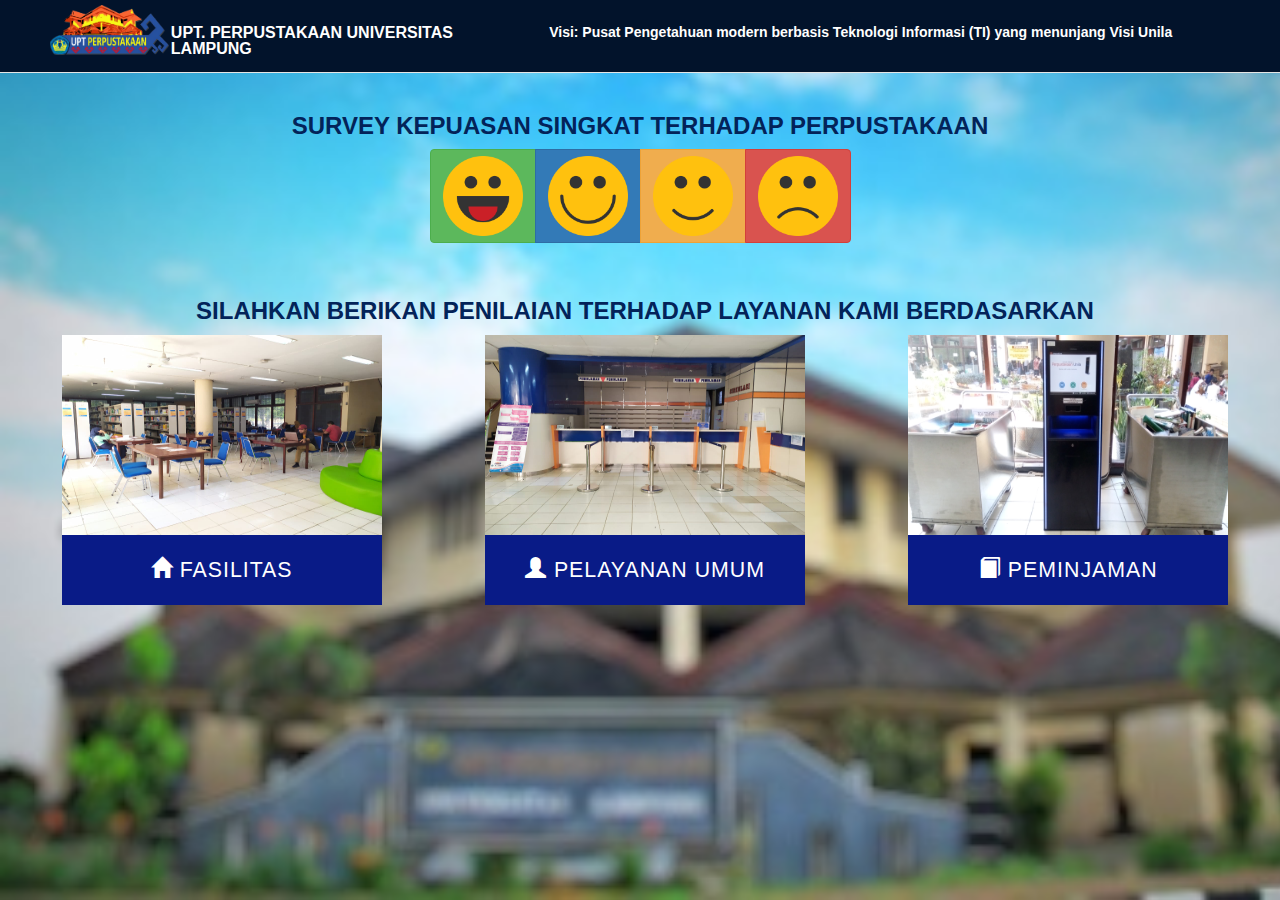
<file: index.html>
<!DOCTYPE html>
<html lang="en">

<head>
    <link rel="icon" type="image/png" href="img/logoperpus2.png">
    <meta charset="utf-8">
    <title>Customer Satisfaction</title>
    <link rel="stylesheet" type="text/css" href="css/style.css">
    <link rel="stylesheet" href="css/bootstrap.min.css" />
    <script type="text/javascript" src="js/script.js"></script>
    <script type="text/javascript" src="js/bootstrap.js"></script>

</head>

<body>
    <!-- ----------------------------------header 1 ----------------------------------->
    <div class="wrap">
        <div class="container">
            <div class="col-lg-1">
                <img class="logo" src="img/logoperpus2.png" height="50px" align="left">
            </div>

            <div class="col-lg-4">
                <h1 class="judul">UPT. PERPUSTAKAAN UNIVERSITAS LAMPUNG</h1>
            </div>

            <div class="visi">
                <div class="col-lg-7">
                    <p>Visi: Pusat Pengetahuan modern berbasis Teknologi Informasi (TI) yang menunjang Visi Unila</p>
                </div>
            </div>
        </div>
        <legend></legend>
        <!--------------------------------- Header 1 selesai --------------------------->

        <!---------------------------------- Header 2 ---------------------------------->
        <div class="surveysingkat">
            <h2>SURVEY KEPUASAN SINGKAT TERHADAP PERPUSTAKAAN</h2>
            <form action="action.php" method="post" autocomplete="on" id="">
                <fieldset>
                    <div class="btn-group btn-group-toggle" data-toggle="buttons">
                        <label class="btn btn-success ">
						    <input type="radio" name="q1" value="100" ><img class=" q-gambar img-responsive" src="img/sangatpuas.png" alt="sangat puas">
				    	</label>
                        <label class="btn btn-primary">
					 	   <input type="radio" name="q1" value="75" ><img class="q-gambar img-responsive"src="img/puas.png" alt="puas">
				    	</label>
                        <label class="btn btn-warning">
						    <input type="radio" name="q1" value="25" ><img class=" q-gambar img-responsive"src="img/cukuppuas.png" alt="cukup puas">
				    	</label>
                        <label class="btn btn-danger">
						    <input type="radio" name="q1" value="0" ><img class="q-gambar img-responsive" src="img/tidakpuas.png" alt="tidak puas">
				    	</label>
                    </div>
                </fieldset>
            </form>
        </div>
        <!--------------------------------- Header 2 selesai ---------------------------->

        <!------------------------------------ Header 3  --------------------------------->
        <section class="pilihan" id="">
            <div class="container">
                <h3>SILAHKAN BERIKAN PENILAIAN TERHADAP LAYANAN KAMI BERDASARKAN</h3>
                <div class="col-lg-4 ">
                    <a href="survey.html?kategori=fasilitas"><img class="p-gambar" src="img/fasilitas2.jpg" alt=""></a>
                    <a href="survey.html?kategori=fasilitas" class="box"><i class="glyphicon glyphicon-home" ></i> FASILITAS</a>
                </div>
                <div class="col-lg-4 ">
                    <a href="survey.html?kategori=umum"><img class="p-gambar" src="img/pelayanan2.jpg" alt=""></a>
                    <a href="survey.html?kategori=umum" class="box"><i class="glyphicon glyphicon-user" ></i> PELAYANAN UMUM</a>
                </div>
                <div class="col-lg-4 ">
                    <a href="survey.html?kategori=peminjaman"><img class="p-gambar" src="img/peminjaman2.jpg" alt=""></a>
                    <a href="survey.html?kategori=peminjaman" class="box"><i class="glyphicon glyphicon-book" ></i> PEMINJAMAN</a>
                </div>
            </div>
        </section>
        <!-- Header 3 selesai -->

    </div>

<script src="script/js/index.js"></script>

</body>

</html>
</file>
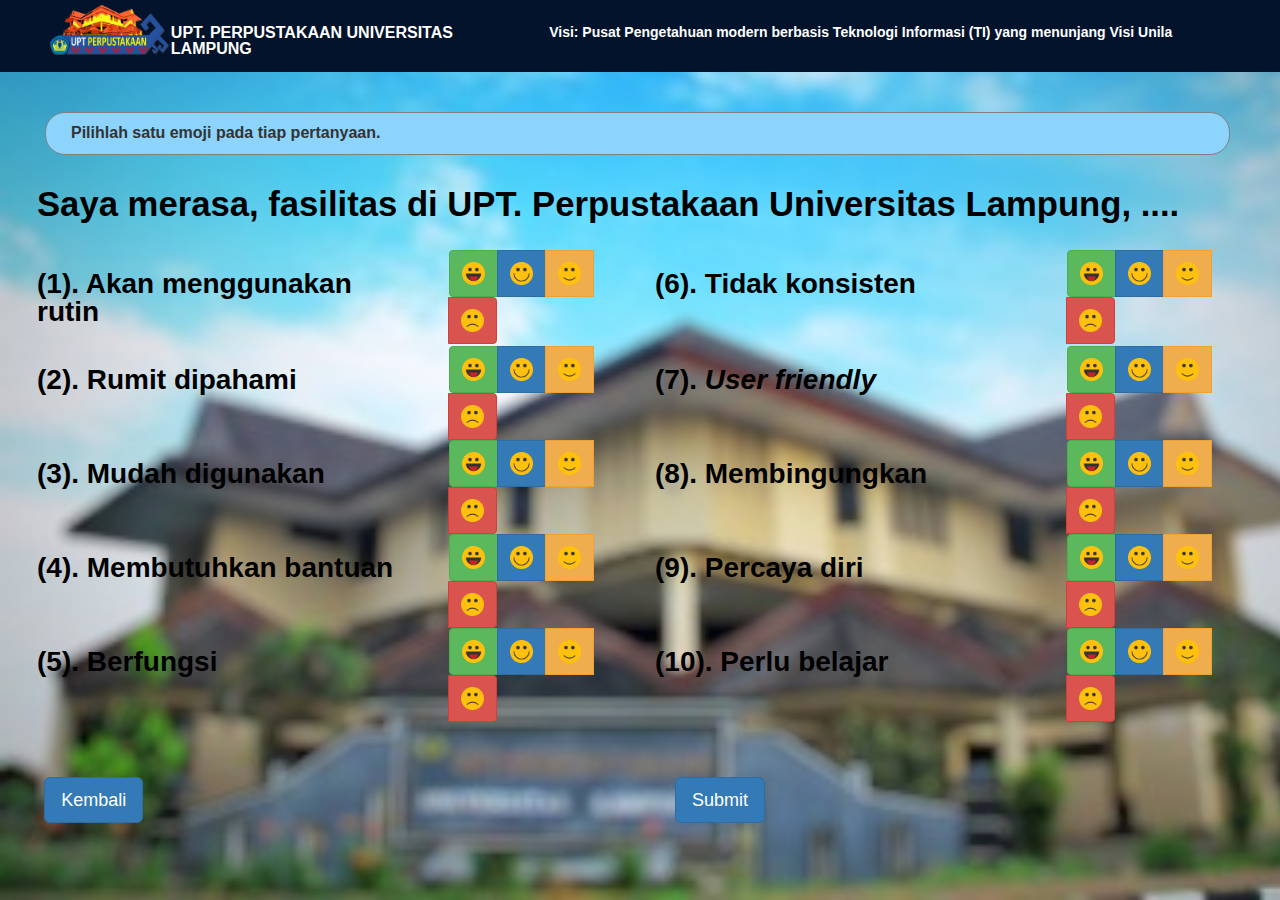
<file: fasilitas.html>
<!DOCTYPE html>
<html lang="en">
<head>
	<link rel="icon" type="image/png" href="img/logoperpus2.png">
	<meta charset="utf-8">
		<title>Fasilitas</title>
	<link rel="stylesheet" type="text/css" href="css/style2.css">
	<link rel="stylesheet" href="css/bootstrap.min.css" />
	<script async type="text/javascript" src="js/script.js"></script>
	<script type="text/javascript" src="js/bootstrap.js"></script>
	
	    
</head>

<body>
<div class="wrap">
	<div class="container">
		<div class="col-lg-1">
			<img class="logo" 	src="img/logoperpus2.png" height="50px" align="left">
		</div>
		
		<div class="col-lg-4">
			<h1 class="judul">UPT. PERPUSTAKAAN UNIVERSITAS LAMPUNG</h1>
		</div>
		
		<div class="visi">	
			<div class="col-lg-7">
				<p>Visi: Pusat Pengetahuan modern berbasis Teknologi Informasi (TI) yang menunjang Visi Unila</p>
			</div>
		</div>
	</div>
	
	<div class="keterangan">
	<p>Pilihlah satu emoji pada tiap pertanyaan.</p>
	</div>
	<!------------------------------- Daftar Pertanyaan SUS ------------------------------->
	<div class="container2">
		<form action="action.php" method="post" autocomplete="on" id="">
			<fieldset>
				<div class="legend">Saya merasa, fasilitas di UPT. Perpustakaan Universitas Lampung, ....</div>
					<div class="row">
  						<div class="col-lg-4">
							<div class="pertanyaan">
				             	<label for="q1" class="pertanyaan">(1). Akan menggunakan rutin</label>
				            </div>
				        </div>
				        <div class="col-lg-2">
					        <div class="btn-group btn-group-toggle" data-toggle="buttons" >
					          	<label class="btn btn-success " >
						            <input type="radio" name="q1" value="100" ><img class=" q-gambar img-responsive" src="img/sangatpuas.png" alt="sangat puas">
						              
						        </label>
						        <label class="btn btn-primary" >
						            <input type="radio" name="q1" value="75" ><img class="q-gambar img-responsive"src="img/puas.png" alt="puas">
						            
							    </label>
							    <label class="btn btn-warning" >
							        <input type="radio" name="q1" value="25" ><img class=" q-gambar img-responsive"src="img/cukuppuas.png" alt="cukup puas">
							        
							    </label>
							    <label class="btn btn-danger" >
							        <input type="radio" name="q1" value="100" ><img class="q-gambar img-responsive" src="img/tidakpuas.png" alt="tidak puas">
							        <div class="check"><div class="inside"></div></div>
							    </label>
							</div>
						</div>	
						<div class="col-lg-4">					
							<div class="pertanyaan">
				             	<label for="q1" class="pertanyaan">(6). Tidak konsisten</label>
				             </div>
				        </div>
				        <div class="col-lg-2">				             
					     	<div class="btn-group btn-group-toggle" data-toggle="buttons" >
					             <label class="btn btn-success " >
							        <input type="radio" name="q6" value="100" ><img class=" q-gambar img-responsive" src="img/sangatpuas.png" alt="sangat puas">
							    </label>
							    <label class="btn btn-primary" >
							        <input type="radio" name="q6" value="75" ><img class="q-gambar img-responsive"src="img/puas.png" alt="puas">
							    </label>
							    <label class="btn btn-warning" >
							        <input type="radio" name="q6" value="25" ><img class=" q-gambar img-responsive"src="img/cukuppuas.png" alt="cukup puas">
							    </label>
							    <label class="btn btn-danger" >
							        <input type="radio" name="q6" value="100" ><img class="q-gambar img-responsive" src="img/tidakpuas.png" alt="tidak puas">
							    </label>
							</div>
						</div>
					</div>
					<div class="row">
  						<div class="col-lg-4">
							<div class="pertanyaan">
				             	<label for="q1" class="pertanyaan">(2). Rumit dipahami </label>
				             </div>
				        </div>
				        <div class="col-lg-2">
					        <div class="btn-group btn-group-toggle" data-toggle="buttons" >
					           	<label class="btn btn-success " >
							        <input type="radio" name="q2" value="100" ><img class=" q-gambar img-responsive" src="img/sangatpuas.png" alt="sangat puas">
							    </label>
							    <label class="btn btn-primary" >
							        <input type="radio" name="q2" value="75" ><img class="q-gambar img-responsive"src="img/puas.png" alt="puas">
							    </label>
							    <label class="btn btn-warning" >
							        <input type="radio" name="q2" value="25" ><img class=" q-gambar img-responsive"src="img/cukuppuas.png" alt="cukup puas">
							    </label>
							    <label class="btn btn-danger" >
							        <input type="radio" name="q2" value="100" ><img class="q-gambar img-responsive" src="img/tidakpuas.png" alt="tidak puas">
							    </label>
							</div>
						</div>
						<div class="col-lg-4">
							<div class="pertanyaan">
				             	<label for="q1" class="pertanyaan">(7). <em>User friendly</em></label>
				            </div>
				        </div>
					    <div class="col-lg-2">
					        <div class="btn-group btn-group-toggle" data-toggle="buttons" >
					            <label class="btn btn-success " >
							        <input type="radio" name="q7" value="100" ><img class=" q-gambar img-responsive" src="img/sangatpuas.png" alt="sangat puas">
							    </label>
							    <label class="btn btn-primary" >
							        <input type="radio" name="q7" value="75" ><img class="q-gambar img-responsive"src="img/puas.png" alt="puas">
							    </label>
							    <label class="btn btn-warning" >
								    <input type="radio" name="q7" value="25" ><img class=" q-gambar img-responsive"src="img/cukuppuas.png" alt="cukup puas">
							    </label>
							    <label class="btn btn-danger" >
							    	<input type="radio" name="q7" value="100" ><img class="q-gambar img-responsive" src="img/tidakpuas.png" alt="tidak puas">
							    </label>
							</div>
						</div>
					</div>
					<div class="row">
  						<div class="col-lg-4">
							<div class="pertanyaan">
				             	<label for="q1" class="pertanyaan">(3). Mudah digunakan</label>
				            </div>
				        </div>
				        <div class="col-lg-2">
					        <div class="btn-group btn-group-toggle" data-toggle="buttons" >
					          	<label class="btn btn-success " >
							        <input type="radio" name="q3" value="100" ><img class=" q-gambar img-responsive" src="img/sangatpuas.png" alt="sangat puas">
							    </label>
							    <label class="btn btn-primary" >
							        <input type="radio" name="q3" value="75" ><img class="q-gambar img-responsive"src="img/puas.png" alt="puas">
							    </label>
							    <label class="btn btn-warning" >
							        <input type="radio" name="q3" value="25" ><img class=" q-gambar img-responsive"src="img/cukuppuas.png" alt="cukup puas">
							    </label>
							    <label class="btn btn-danger" >
							        <input type="radio" name="q3" value="100" ><img class="q-gambar img-responsive" src="img/tidakpuas.png" alt="tidak puas">
							    </label>
							</div>
						</div>	
						<div class="col-lg-4">	
							<div class="pertanyaan">
				             	<label for="q1" class="pertanyaan">(8). Membingungkan</label>
				            </div>
						</div>
						<div class="col-lg-2">
						    <div class="btn-group btn-group-toggle" data-toggle="buttons" >
					           	<label class="btn btn-success " >
							        <input type="radio" name="q8" value="100" ><img class=" q-gambar img-responsive" src="img/sangatpuas.png" alt="sangat puas">
							    </label>
							    <label class="btn btn-primary" >
							        <input type="radio" name="q8" value="75" ><img class="q-gambar img-responsive"src="img/puas.png" alt="puas">
							    </label>
							    <label class="btn btn-warning" >
							        <input type="radio" name="q8" value="25" ><img class=" q-gambar img-responsive"src="img/cukuppuas.png" alt="cukup puas">
							    </label>
							    <label class="btn btn-danger" >
							        <input type="radio" name="q8" value="100" ><img class="q-gambar img-responsive" src="img/tidakpuas.png" alt="tidak puas">
							    </label>
							</div>
						</div>
					</div>
					<div class="row">
  						<div class="col-lg-4">
							<div class="pertanyaan">
				             	<label for="q1" class="pertanyaan">(4). Membutuhkan bantuan</label>
				            </div>
				        </div>
				        <div class="col-lg-2">
					        <div class="btn-group btn-group-toggle" data-toggle="buttons" >
					          	<label class="btn btn-success " >
							        <input type="radio" name="q4" value="100" ><img class=" q-gambar img-responsive" src="img/sangatpuas.png" alt="sangat puas">
							    </label>
							    <label class="btn btn-primary" >
							        <input type="radio" name="q4" value="75" ><img class="q-gambar img-responsive"src="img/puas.png" alt="puas">
							    </label>
							    <label class="btn btn-warning" >
							        <input type="radio" name="q4" value="25" ><img class=" q-gambar img-responsive"src="img/cukuppuas.png" alt="cukup puas">
							    </label>
							    <label class="btn btn-danger" >
							        <input type="radio" name="q4" value="100" ><img class="q-gambar img-responsive" src="img/tidakpuas.png" alt="tidak puas">
							    </label>
							</div>
						</div>
						<div  class="col-lg-4">
							<div class="pertanyaan">
				             	<label for="q1" class="pertanyaan">(9). Percaya diri</label>
				            </div>
				        </div>
				        <div class="col-lg-2">
					        <div class="btn-group btn-group-toggle" data-toggle="buttons" >
						        <label class="btn btn-success " >
								    <input type="radio" name="q9" value="100" ><img class=" q-gambar img-responsive" src="img/sangatpuas.png" alt="sangat puas">
							    </label>
						        <label class="btn btn-primary" >
						            <input type="radio" name="q9" value="75" ><img class="q-gambar img-responsive"src="img/puas.png" alt="puas">
						        </label>
						        <label class="btn btn-warning" >
						            <input type="radio" name="q9" value="25" ><img class=" q-gambar img-responsive"src="img/cukuppuas.png" alt="cukup puas">
								        </label>
						        <label class="btn btn-danger" >
						            <input type="radio" name="q9" value="100" ><img class="q-gambar img-responsive" src="img/tidakpuas.png" alt="tidak puas">
						        </label>
							</div>
						</div>
					</div>
					<div class="row">
  						<div class="col-lg-4">
							<div class="pertanyaan">
				             	<label for="q1" class="pertanyaan">(5). Berfungsi</label>
				            </div>
				        </div>
				        <div class="col-lg-2">
					        <div class="btn-group btn-group-toggle" data-toggle="buttons" >
						        <label class="btn btn-success " >
								    <input type="radio" name="q5" value="100" ><img class=" q-gambar img-responsive" src="img/sangatpuas.png" alt="sangat puas">
								</label>
								<label class="btn btn-primary" >
						            <input type="radio" name="q5" value="75" ><img class="q-gambar img-responsive"src="img/puas.png" alt="puas">
						        </label>
						        <label class="btn btn-warning" >
						            <input type="radio" name="q5" value="25" ><img class=" q-gambar img-responsive"src="img/cukuppuas.png" alt="cukup puas">
								</label>
						        <label class="btn btn-danger" >
						            <input type="radio" name="q5" value="100" ><img class="q-gambar img-responsive" src="img/tidakpuas.png" alt="tidak puas">
						        </label>
							</div>
						</div>
						<div class="col-lg-4">
							<div class="pertanyaan">
				             	<label for="q1" class="pertanyaan">(10). Perlu belajar</label>
				            </div>
				        </div>
				        <div class="col-lg-2">
					        <div class="btn-group btn-group-toggle" data-toggle="buttons" >
					          	<label class="btn btn-success " >
						            <input type="radio" name="q10" value="100" ><img class=" q-gambar img-responsive" src="img/sangatpuas.png" alt="sangat puas">
						        </label>
						        <label class="btn btn-primary" >
						            <input type="radio" name="q10" value="75" ><img class="q-gambar img-responsive"src="img/puas.png" alt="puas">
						        </label>
							    <label class="btn btn-warning" >
							        <input type="radio" name="q10" value="25" ><img class=" q-gambar img-responsive"src="img/cukuppuas.png" alt="cukup puas">
						        </label>
						        <label class="btn btn-danger" >
						            <input type="radio" name="q10" value="100" ><img class="q-gambar img-responsive" src="img/tidakpuas.png" alt="tidak puas">
						        </label>
							</div>
						</div>
			        </div>
				</div>
			</fieldset>
		</form>
	</div>

 	<!---------------------------- Daftar pertanyaan SUS selesai -------------------------->

		<!-- Footer -->
	<footer>
		<div class="container text-center">
  			<div class="row">
				<div class="col-lg-5">
					<a href="index.html"><button type="submit" class="btn btn-primary btn-lg">Kembali</button></a>
				</div>
				<div class="col-lg-6">
					<a href="terimakasih.html"><button type="submit" class="btn btn-primary btn-lg">Submit</button></a>
				</div>
			</div>
		</div>
  	</footer>
</div>
</body>
</html>
</file>
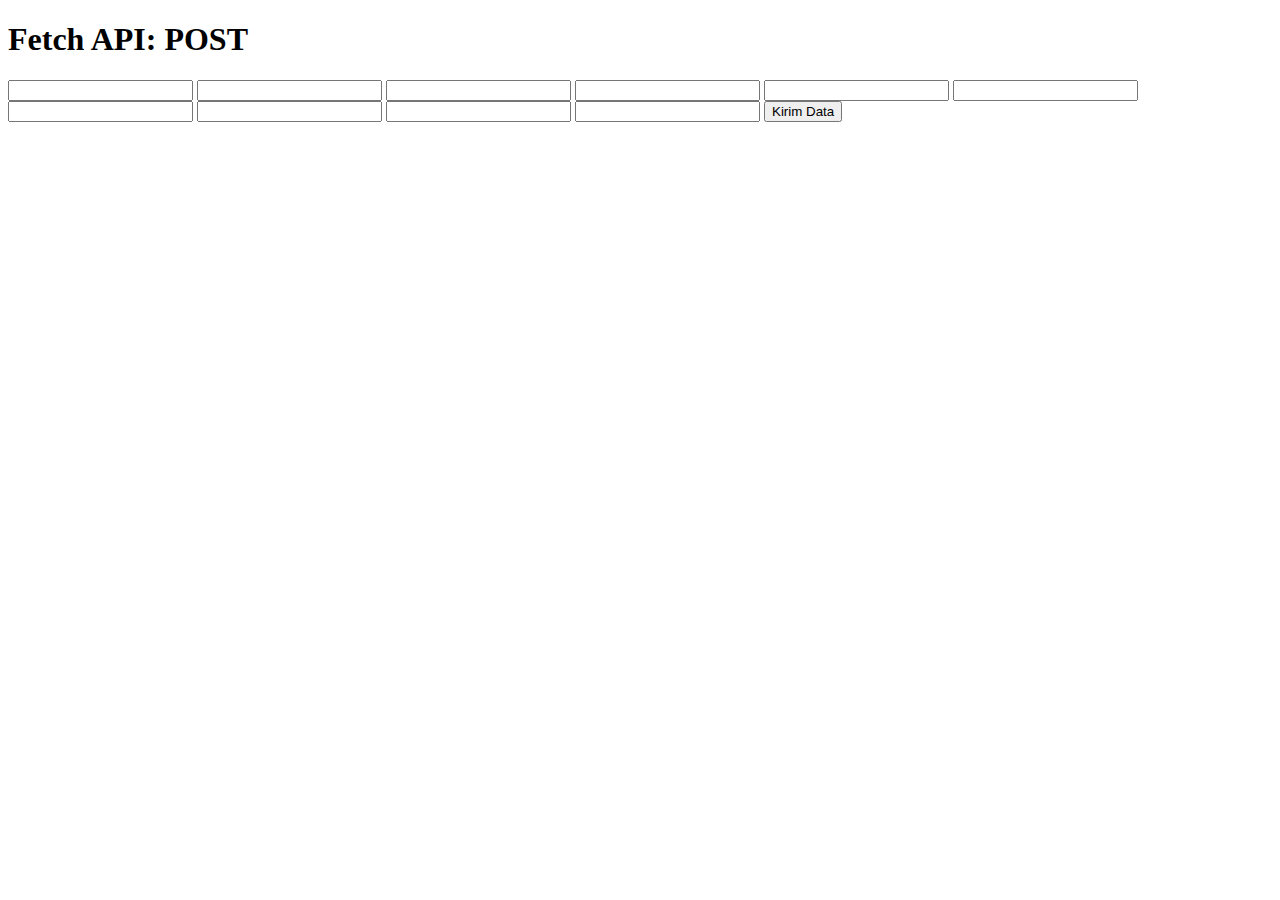
<file: fetchpost.html>
<!DOCTYPE html>
<html>
<head>
    <meta charset="UTF-8" />
    <title>Fetch API: POST</title>
</head>
<body>
    <h1>Fetch API: POST</h1>
    <input type="number" name="q1" id="q1" placeholder="">
    <input type="number" name="q2" id="q2" placeholder="">
    <input type="number" name="q3" id="q3" placeholder="">
    <input type="number" name="q4" id="q4" placeholder="">
    <input type="number" name="q5" id="q5" placeholder="">
    <input type="number" name="q6" id="q6" placeholder="">
    <input type="number" name="q7" id="q7" placeholder="">
    <input type="number" name="q8" id="q8" placeholder="">
    <input type="number" name="q9" id="q9" placeholder="">
    <input type="number" name="q10" id="q10" placeholder="">
    <button id="btnKirimData">Kirim Data</button>
    <div id="tampilanData"></div>

    <script>
        var tampilanData = document.getElementById("tampilanData");

        function fetchAPIPOST() {
            var inputq1 = document.getElementById("q1").value;
            var inputq2 = document.getElementById("q2").value;
            var dataInput = "q1=" + inputq1 + "&q2=" + inputq2 + "q3=" + inputq3  + "q4=" + inputq4 + "q5=" + inputq5 + "q6=" + inputq6 + "q7=" + inputq7 + "q8=" + inputq8 + "q9=" + inputq9 + "q10=" + inputq10;
            url = 'api.php/pertanyaan';
            fetch(url, {
                    method: 'POST',
                    headers: {
                        'Content-Type': 'application/x-www-form-urlencoded'
                    },
                    body: dataInput
                })
                .then((resp) => resp.json())
                .then(function (data) {
                    tampilkanData(data);
                })
                .catch(function (error) {
                    console.log(JSON.stringify(error));
                });
        }

        // Fungsi untuk menampilkan data
        function tampilkanData(dataRAW) {
            tampilanData.innerHTML = "Status: " + dataRAW.status + "<br/>";
            tampilanData.innerHTML += "ID data: " + dataRAW.id;
        }
        document.getElementById("btnKirimData").addEventListener("click", fetchAPIPOST);
    </script>
</body>
</html>
</file>
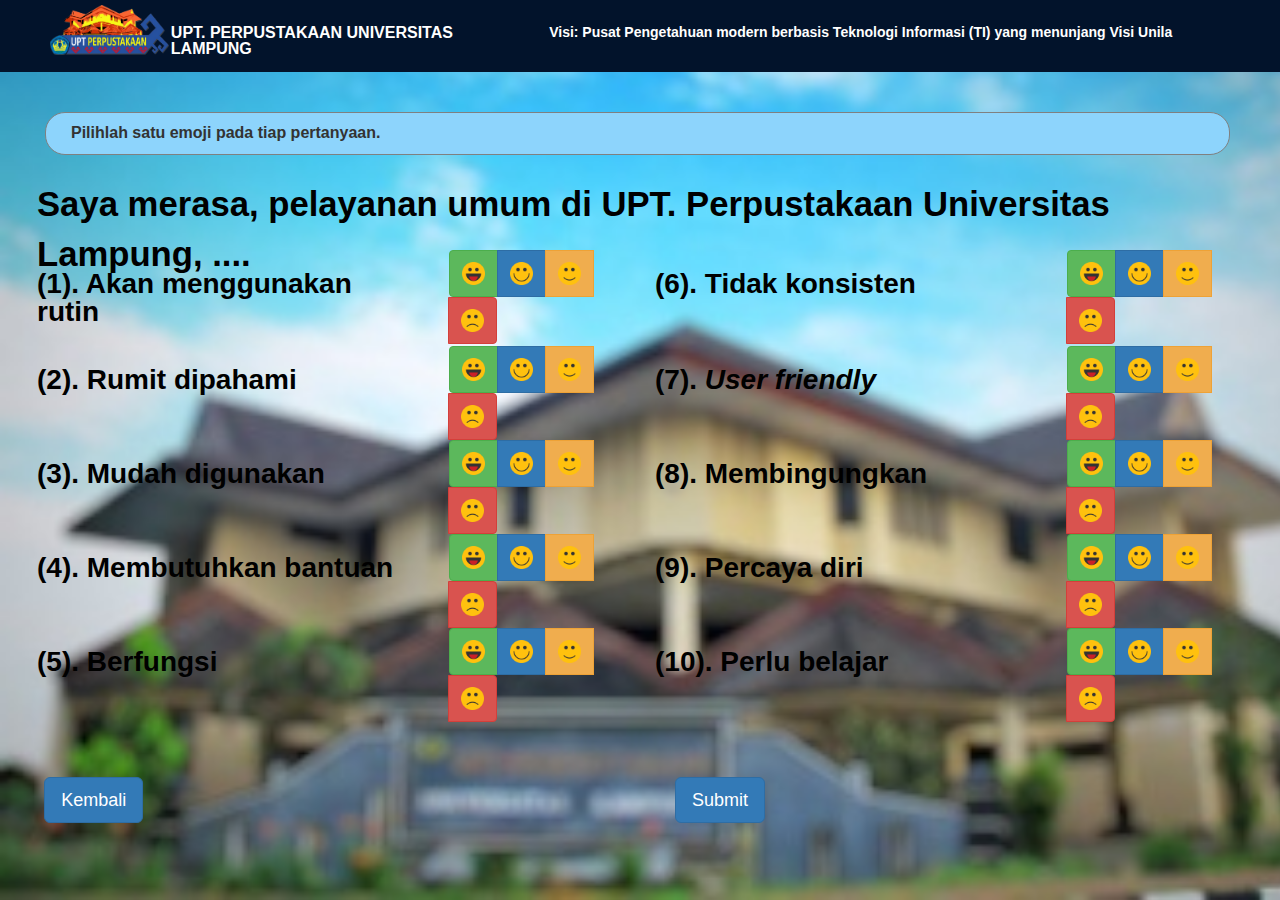
<file: pelayananumum.html>
<!DOCTYPE html>
<html lang="en">
<head>
	<link rel="icon" type="image/png" href="img/logoperpus2.png">
	<meta charset="utf-8">
		<title>Fasilitas</title>
	<link rel="stylesheet" type="text/css" href="css/style2.css">
	<link rel="stylesheet" href="css/bootstrap.min.css" />
	<script async type="text/javascript" src="js/script.js"></script>
	<script type="text/javascript" src="js/bootstrap.js"></script>
	
	    
</head>

<body>
<div class="wrap">
	<div class="container">
		<div class="col-lg-1">
			<img class="logo" 	src="img/logoperpus2.png" height="50px" align="left">
		</div>
		
		<div class="col-lg-4">
			<h1 class="judul">UPT. PERPUSTAKAAN UNIVERSITAS LAMPUNG</h1>
		</div>
		
		<div class="visi">	
			<div class="col-lg-7">
				<p>Visi: Pusat Pengetahuan modern berbasis Teknologi Informasi (TI) yang menunjang Visi Unila</p>
			</div>
		</div>
	</div>
	
	<div class="keterangan">
	<p>Pilihlah satu emoji pada tiap pertanyaan.</p>
	</div>
	<!------------------------------- Daftar Pertanyaan SUS ------------------------------->
	<div class="container2">
		<form action="action.php" method="post" autocomplete="on" id="">
			<fieldset>
				<div class="legend">Saya merasa, pelayanan umum di UPT. Perpustakaan Universitas Lampung, ....</div>
					<div class="row">
  						<div class="col-lg-4">
							<div class="pertanyaan">
				             	<label for="q1" class="pertanyaan">(1). Akan menggunakan rutin</label>
				            </div>
				        </div>
				        <div class="col-lg-2">
					        <div class="btn-group btn-group-toggle" data-toggle="buttons" >
					          	<label class="btn btn-success " >
						            <input type="radio" name="q1" value="100" ><img class=" q-gambar img-responsive" src="img/sangatpuas.png" alt="sangat puas">
						              
						        </label>
						        <label class="btn btn-primary" >
						            <input type="radio" name="q1" value="75" ><img class="q-gambar img-responsive"src="img/puas.png" alt="puas">
						            
							    </label>
							    <label class="btn btn-warning" >
							        <input type="radio" name="q1" value="25" ><img class=" q-gambar img-responsive"src="img/cukuppuas.png" alt="cukup puas">
							        
							    </label>
							    <label class="btn btn-danger" >
							        <input type="radio" name="q1" value="100" ><img class="q-gambar img-responsive" src="img/tidakpuas.png" alt="tidak puas">
							        <div class="check"><div class="inside"></div></div>
							    </label>
							</div>
						</div>	
						<div class="col-lg-4">					
							<div class="pertanyaan">
				             	<label for="q1" class="pertanyaan">(6). Tidak konsisten</label>
				             </div>
				        </div>
				        <div class="col-lg-2">				             
					     	<div class="btn-group btn-group-toggle" data-toggle="buttons" >
					             <label class="btn btn-success " >
							        <input type="radio" name="q6" value="100" ><img class=" q-gambar img-responsive" src="img/sangatpuas.png" alt="sangat puas">
							    </label>
							    <label class="btn btn-primary" >
							        <input type="radio" name="q6" value="75" ><img class="q-gambar img-responsive"src="img/puas.png" alt="puas">
							    </label>
							    <label class="btn btn-warning" >
							        <input type="radio" name="q6" value="25" ><img class=" q-gambar img-responsive"src="img/cukuppuas.png" alt="cukup puas">
							    </label>
							    <label class="btn btn-danger" >
							        <input type="radio" name="q6" value="100" ><img class="q-gambar img-responsive" src="img/tidakpuas.png" alt="tidak puas">
							    </label>
							</div>
						</div>
					</div>
					<div class="row">
  						<div class="col-lg-4">
							<div class="pertanyaan">
				             	<label for="q1" class="pertanyaan">(2). Rumit dipahami </label>
				             </div>
				        </div>
				        <div class="col-lg-2">
					        <div class="btn-group btn-group-toggle" data-toggle="buttons" >
					           	<label class="btn btn-success " >
							        <input type="radio" name="q2" value="100" ><img class=" q-gambar img-responsive" src="img/sangatpuas.png" alt="sangat puas">
							    </label>
							    <label class="btn btn-primary" >
							        <input type="radio" name="q2" value="75" ><img class="q-gambar img-responsive"src="img/puas.png" alt="puas">
							    </label>
							    <label class="btn btn-warning" >
							        <input type="radio" name="q2" value="25" ><img class=" q-gambar img-responsive"src="img/cukuppuas.png" alt="cukup puas">
							    </label>
							    <label class="btn btn-danger" >
							        <input type="radio" name="q2" value="100" ><img class="q-gambar img-responsive" src="img/tidakpuas.png" alt="tidak puas">
							    </label>
							</div>
						</div>
						<div class="col-lg-4">
							<div class="pertanyaan">
				             	<label for="q1" class="pertanyaan">(7). <em>User friendly</em></label>
				            </div>
				        </div>
					    <div class="col-lg-2">
					        <div class="btn-group btn-group-toggle" data-toggle="buttons" >
					            <label class="btn btn-success " >
							        <input type="radio" name="q7" value="100" ><img class=" q-gambar img-responsive" src="img/sangatpuas.png" alt="sangat puas">
							    </label>
							    <label class="btn btn-primary" >
							        <input type="radio" name="q7" value="75" ><img class="q-gambar img-responsive"src="img/puas.png" alt="puas">
							    </label>
							    <label class="btn btn-warning" >
								    <input type="radio" name="q7" value="25" ><img class=" q-gambar img-responsive"src="img/cukuppuas.png" alt="cukup puas">
							    </label>
							    <label class="btn btn-danger" >
							    	<input type="radio" name="q7" value="100" ><img class="q-gambar img-responsive" src="img/tidakpuas.png" alt="tidak puas">
							    </label>
							</div>
						</div>
					</div>
					<div class="row">
  						<div class="col-lg-4">
							<div class="pertanyaan">
				             	<label for="q1" class="pertanyaan">(3). Mudah digunakan</label>
				            </div>
				        </div>
				        <div class="col-lg-2">
					        <div class="btn-group btn-group-toggle" data-toggle="buttons" >
					          	<label class="btn btn-success " >
							        <input type="radio" name="q3" value="100" ><img class=" q-gambar img-responsive" src="img/sangatpuas.png" alt="sangat puas">
							    </label>
							    <label class="btn btn-primary" >
							        <input type="radio" name="q3" value="75" ><img class="q-gambar img-responsive"src="img/puas.png" alt="puas">
							    </label>
							    <label class="btn btn-warning" >
							        <input type="radio" name="q3" value="25" ><img class=" q-gambar img-responsive"src="img/cukuppuas.png" alt="cukup puas">
							    </label>
							    <label class="btn btn-danger" >
							        <input type="radio" name="q3" value="100" ><img class="q-gambar img-responsive" src="img/tidakpuas.png" alt="tidak puas">
							    </label>
							</div>
						</div>	
						<div class="col-lg-4">	
							<div class="pertanyaan">
				             	<label for="q1" class="pertanyaan">(8). Membingungkan</label>
				            </div>
						</div>
						<div class="col-lg-2">
						    <div class="btn-group btn-group-toggle" data-toggle="buttons" >
					           	<label class="btn btn-success " >
							        <input type="radio" name="q8" value="100" ><img class=" q-gambar img-responsive" src="img/sangatpuas.png" alt="sangat puas">
							    </label>
							    <label class="btn btn-primary" >
							        <input type="radio" name="q8" value="75" ><img class="q-gambar img-responsive"src="img/puas.png" alt="puas">
							    </label>
							    <label class="btn btn-warning" >
							        <input type="radio" name="q8" value="25" ><img class=" q-gambar img-responsive"src="img/cukuppuas.png" alt="cukup puas">
							    </label>
							    <label class="btn btn-danger" >
							        <input type="radio" name="q8" value="100" ><img class="q-gambar img-responsive" src="img/tidakpuas.png" alt="tidak puas">
							    </label>
							</div>
						</div>
					</div>
					<div class="row">
  						<div class="col-lg-4">
							<div class="pertanyaan">
				             	<label for="q1" class="pertanyaan">(4). Membutuhkan bantuan</label>
				            </div>
				        </div>
				        <div class="col-lg-2">
					        <div class="btn-group btn-group-toggle" data-toggle="buttons" >
					          	<label class="btn btn-success " >
							        <input type="radio" name="q4" value="100" ><img class=" q-gambar img-responsive" src="img/sangatpuas.png" alt="sangat puas">
							    </label>
							    <label class="btn btn-primary" >
							        <input type="radio" name="q4" value="75" ><img class="q-gambar img-responsive"src="img/puas.png" alt="puas">
							    </label>
							    <label class="btn btn-warning" >
							        <input type="radio" name="q4" value="25" ><img class=" q-gambar img-responsive"src="img/cukuppuas.png" alt="cukup puas">
							    </label>
							    <label class="btn btn-danger" >
							        <input type="radio" name="q4" value="100" ><img class="q-gambar img-responsive" src="img/tidakpuas.png" alt="tidak puas">
							    </label>
							</div>
						</div>
						<div  class="col-lg-4">
							<div class="pertanyaan">
				             	<label for="q1" class="pertanyaan">(9). Percaya diri</label>
				            </div>
				        </div>
				        <div class="col-lg-2">
					        <div class="btn-group btn-group-toggle" data-toggle="buttons" >
						        <label class="btn btn-success " >
								    <input type="radio" name="q9" value="100" ><img class=" q-gambar img-responsive" src="img/sangatpuas.png" alt="sangat puas">
							    </label>
						        <label class="btn btn-primary" >
						            <input type="radio" name="q9" value="75" ><img class="q-gambar img-responsive"src="img/puas.png" alt="puas">
						        </label>
						        <label class="btn btn-warning" >
						            <input type="radio" name="q9" value="25" ><img class=" q-gambar img-responsive"src="img/cukuppuas.png" alt="cukup puas">
								        </label>
						        <label class="btn btn-danger" >
						            <input type="radio" name="q9" value="100" ><img class="q-gambar img-responsive" src="img/tidakpuas.png" alt="tidak puas">
						        </label>
							</div>
						</div>
					</div>
					<div class="row">
  						<div class="col-lg-4">
							<div class="pertanyaan">
				             	<label for="q1" class="pertanyaan">(5). Berfungsi</label>
				            </div>
				        </div>
				        <div class="col-lg-2">
					        <div class="btn-group btn-group-toggle" data-toggle="buttons" >
						        <label class="btn btn-success " >
								    <input type="radio" name="q5" value="100" ><img class=" q-gambar img-responsive" src="img/sangatpuas.png" alt="sangat puas">
								</label>
								<label class="btn btn-primary" >
						            <input type="radio" name="q5" value="75" ><img class="q-gambar img-responsive"src="img/puas.png" alt="puas">
						        </label>
						        <label class="btn btn-warning" >
						            <input type="radio" name="q5" value="25" ><img class=" q-gambar img-responsive"src="img/cukuppuas.png" alt="cukup puas">
								</label>
						        <label class="btn btn-danger" >
						            <input type="radio" name="q5" value="100" ><img class="q-gambar img-responsive" src="img/tidakpuas.png" alt="tidak puas">
						        </label>
							</div>
						</div>
						<div class="col-lg-4">
							<div class="pertanyaan">
				             	<label for="q1" class="pertanyaan">(10). Perlu belajar</label>
				            </div>
				        </div>
				        <div class="col-lg-2">
					        <div class="btn-group btn-group-toggle" data-toggle="buttons" >
					          	<label class="btn btn-success " >
						            <input type="radio" name="q10" value="100" ><img class=" q-gambar img-responsive" src="img/sangatpuas.png" alt="sangat puas">
						        </label>
						        <label class="btn btn-primary" >
						            <input type="radio" name="q10" value="75" ><img class="q-gambar img-responsive"src="img/puas.png" alt="puas">
						        </label>
							    <label class="btn btn-warning" >
							        <input type="radio" name="q10" value="25" ><img class=" q-gambar img-responsive"src="img/cukuppuas.png" alt="cukup puas">
						        </label>
						        <label class="btn btn-danger" >
						            <input type="radio" name="q10" value="100" ><img class="q-gambar img-responsive" src="img/tidakpuas.png" alt="tidak puas">
						        </label>
							</div>
						</div>
			        </div>
				</div>
			</fieldset>
		</form>
	</div>

 	<!---------------------------- Daftar pertanyaan SUS selesai -------------------------->

		<!-- Footer -->
	<footer>
		<div class="container text-center">
  			<div class="row">
				<div class="col-lg-5">
					<a href="index.html"><button type="submit" class="btn btn-primary btn-lg">Kembali</button></a>
				</div>
				<div class="col-lg-6">
					<a href="terimakasih.html"><button type="submit" class="btn btn-primary btn-lg">Submit</button></a>
				</div>
			</div>
		</div>
  	</footer>
</div>
</body>
</html>
</file>
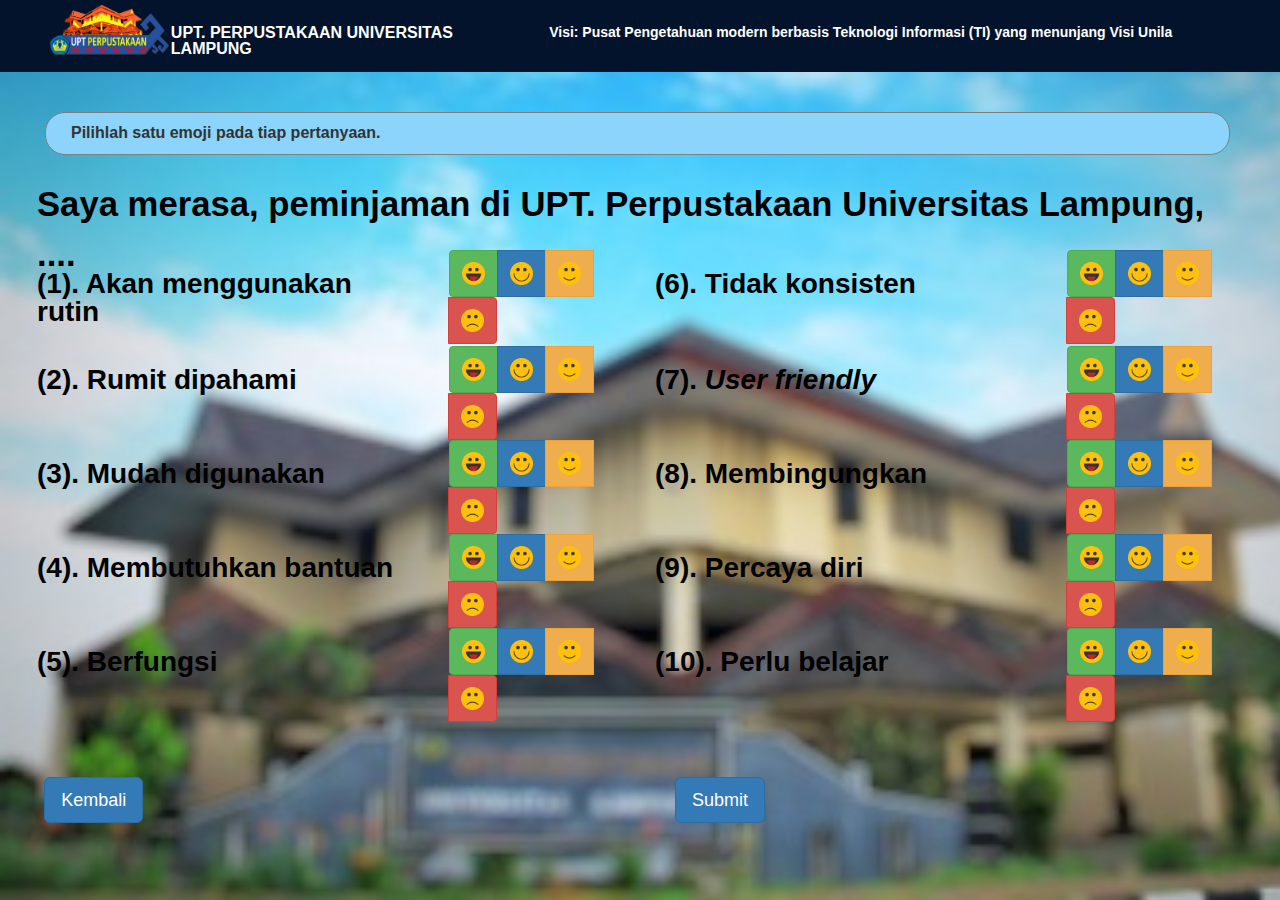
<file: peminjaman.html>
<!DOCTYPE html>
<html lang="en">
<head>
	<link rel="icon" type="image/png" href="img/logoperpus2.png">
	<meta charset="utf-8">
		<title>Fasilitas</title>
	<link rel="stylesheet" type="text/css" href="css/style2.css">
	<link rel="stylesheet" href="css/bootstrap.min.css" />
	<script async type="text/javascript" src="js/script.js"></script>
	<script type="text/javascript" src="js/bootstrap.js"></script>
	
	    
</head>

<body>
<div class="wrap">
	<div class="container">
		<div class="col-lg-1">
			<img class="logo" 	src="img/logoperpus2.png" height="50px" align="left">
		</div>
		
		<div class="col-lg-4">
			<h1 class="judul">UPT. PERPUSTAKAAN UNIVERSITAS LAMPUNG</h1>
		</div>
		
		<div class="visi">	
			<div class="col-lg-7">
				<p>Visi: Pusat Pengetahuan modern berbasis Teknologi Informasi (TI) yang menunjang Visi Unila</p>
			</div>
		</div>
	</div>
	
	<div class="keterangan">
	<p>Pilihlah satu emoji pada tiap pertanyaan.</p>
	</div>
	<!------------------------------- Daftar Pertanyaan SUS ------------------------------->
	<div class="container2">
		<form action="action.php" method="post" autocomplete="on" id="">
			<fieldset>
				<div class="legend">Saya merasa, peminjaman di UPT. Perpustakaan Universitas Lampung, ....</div>
					<div class="row">
                        <div class="col-lg-4">
                            <div class="pertanyaan">
                                <label for="q1" class="pertanyaan">(1). Akan menggunakan rutin</label>
                            </div>
                        </div>
                        <div class="col-lg-2">
                            <div class="btn-group btn-group-toggle" data-toggle="buttons">
                                <label class="btn btn-success ">
                                    <input type="radio" name="q1" value="100"><img class=" q-gambar img-responsive"
                                        src="img/sangatpuas.png" alt="sangat puas">

                                </label>
                                <label class="btn btn-primary">
                                    <input type="radio" name="q1" value="75"><img class="q-gambar img-responsive"
                                        src="img/puas.png" alt="puas">

                                </label>
                                <label class="btn btn-warning">
                                    <input type="radio" name="q1" value="25"><img class=" q-gambar img-responsive"
                                        src="img/cukuppuas.png" alt="kurang puas">

                                </label>
                                <label class="btn btn-danger">
                                    <input type="radio" name="q1" value="0"><img class="q-gambar img-responsive"
                                        src="img/tidakpuas.png" alt="tidak puas">
                                    <div class="check">
                                        <div class="inside"></div>
                                    </div>
                                </label>
                            </div>
                        </div>
                        <div class="col-lg-4">
                            <div class="pertanyaan">
                                <label for="q1" class="pertanyaan">(6). Tidak konsisten</label>
                            </div>
                        </div>
                        <div class="col-lg-2">
                            <div class="btn-group btn-group-toggle" data-toggle="buttons">
                                <label class="btn btn-success ">
                                    <input type="radio" name="q6" value="0"><img class=" q-gambar img-responsive"
                                        src="img/sangatpuas.png" alt="sangat puas">
                                </label>
                                <label class="btn btn-primary">
                                    <input type="radio" name="q6" value="25"><img class="q-gambar img-responsive"
                                        src="img/puas.png" alt="puas">
                                </label>
                                <label class="btn btn-warning">
                                    <input type="radio" name="q6" value="75"><img class=" q-gambar img-responsive"
                                        src="img/cukuppuas.png" alt="kurang puas">
                                </label>
                                <label class="btn btn-danger">
                                    <input type="radio" name="q6" value="100"><img class="q-gambar img-responsive"
                                        src="img/tidakpuas.png" alt="tidak puas">
                                </label>
                            </div>
                        </div>
                    </div>
                    <div class="row">
                        <div class="col-lg-4">
                            <div class="pertanyaan">
                                <label for="q1" class="pertanyaan">(2). Rumit dipahami </label>
                            </div>
                        </div>
                        <div class="col-lg-2">
                            <div class="btn-group btn-group-toggle" data-toggle="buttons">
                                <label class="btn btn-success ">
                                    <input type="radio" name="q2" value="0"><img class=" q-gambar img-responsive"
                                        src="img/sangatpuas.png" alt="sangat puas">
                                </label>
                                <label class="btn btn-primary">
                                    <input type="radio" name="q2" value="25"><img class="q-gambar img-responsive"
                                        src="img/puas.png" alt="puas">
                                </label>
                                <label class="btn btn-warning">
                                    <input type="radio" name="q2" value="75"><img class=" q-gambar img-responsive"
                                        src="img/cukuppuas.png" alt="kurang puas">
                                </label>
                                <label class="btn btn-danger">
                                    <input type="radio" name="q2" value="100"><img class="q-gambar img-responsive"
                                        src="img/tidakpuas.png" alt="tidak puas">
                                </label>
                            </div>
                        </div>
                        <div class="col-lg-4">
                            <div class="pertanyaan">
                                <label for="q1" class="pertanyaan">(7). <em>User friendly</em></label>
                            </div>
                        </div>
                        <div class="col-lg-2">
                            <div class="btn-group btn-group-toggle" data-toggle="buttons">
                                <label class="btn btn-success ">
                                    <input type="radio" name="q7" value="100"><img class=" q-gambar img-responsive"
                                        src="img/sangatpuas.png" alt="sangat puas">
                                </label>
                                <label class="btn btn-primary">
                                    <input type="radio" name="q7" value="75"><img class="q-gambar img-responsive"
                                        src="img/puas.png" alt="puas">
                                </label>
                                <label class="btn btn-warning">
                                    <input type="radio" name="q7" value="25"><img class=" q-gambar img-responsive"
                                        src="img/cukuppuas.png" alt="kurang puas">
                                </label>
                                <label class="btn btn-danger">
                                    <input type="radio" name="q7" value="0"><img class="q-gambar img-responsive"
                                        src="img/tidakpuas.png" alt="tidak puas">
                                </label>
                            </div>
                        </div>
                    </div>
                    <div class="row">
                        <div class="col-lg-4">
                            <div class="pertanyaan">
                                <label for="q1" class="pertanyaan">(3). Mudah digunakan</label>
                            </div>
                        </div>
                        <div class="col-lg-2">
                            <div class="btn-group btn-group-toggle" data-toggle="buttons">
                                <label class="btn btn-success ">
                                    <input type="radio" name="q3" value="100"><img class=" q-gambar img-responsive"
                                        src="img/sangatpuas.png" alt="sangat puas">
                                </label>
                                <label class="btn btn-primary">
                                    <input type="radio" name="q3" value="75"><img class="q-gambar img-responsive"
                                        src="img/puas.png" alt="puas">
                                </label>
                                <label class="btn btn-warning">
                                    <input type="radio" name="q3" value="25"><img class=" q-gambar img-responsive"
                                        src="img/cukuppuas.png" alt="kurang puas">
                                </label>
                                <label class="btn btn-danger">
                                    <input type="radio" name="q3" value="0"><img class="q-gambar img-responsive"
                                        src="img/tidakpuas.png" alt="tidak puas">
                                </label>
                            </div>
                        </div>
                        <div class="col-lg-4">
                            <div class="pertanyaan">
                                <label for="q1" class="pertanyaan">(8). Membingungkan</label>
                            </div>
                        </div>
                        <div class="col-lg-2">
                            <div class="btn-group btn-group-toggle" data-toggle="buttons">
                                <label class="btn btn-success ">
                                    <input type="radio" name="q8" value="0"><img class=" q-gambar img-responsive"
                                        src="img/sangatpuas.png" alt="sangat puas">
                                </label>
                                <label class="btn btn-primary">
                                    <input type="radio" name="q8" value="25"><img class="q-gambar img-responsive"
                                        src="img/puas.png" alt="puas">
                                </label>
                                <label class="btn btn-warning">
                                    <input type="radio" name="q8" value="75"><img class=" q-gambar img-responsive"
                                        src="img/cukuppuas.png" alt="kurang puas">
                                </label>
                                <label class="btn btn-danger">
                                    <input type="radio" name="q8" value="100"><img class="q-gambar img-responsive"
                                        src="img/tidakpuas.png" alt="tidak puas">
                                </label>
                            </div>
                        </div>
                    </div>
                    <div class="row">
                        <div class="col-lg-4">
                            <div class="pertanyaan">
                                <label for="q1" class="pertanyaan">(4). Membutuhkan bantuan</label>
                            </div>
                        </div>
                        <div class="col-lg-2">
                            <div class="btn-group btn-group-toggle" data-toggle="buttons">
                                <label class="btn btn-success ">
                                    <input type="radio" name="q4" value="0"><img class=" q-gambar img-responsive"
                                        src="img/sangatpuas.png" alt="sangat puas">
                                </label>
                                <label class="btn btn-primary">
                                    <input type="radio" name="q4" value="25"><img class="q-gambar img-responsive"
                                        src="img/puas.png" alt="puas">
                                </label>
                                <label class="btn btn-warning">
                                    <input type="radio" name="q4" value="75"><img class=" q-gambar img-responsive"
                                        src="img/cukuppuas.png" alt="kurang puas">
                                </label>
                                <label class="btn btn-danger">
                                    <input type="radio" name="q4" value="100"><img class="q-gambar img-responsive"
                                        src="img/tidakpuas.png" alt="tidak puas">
                                </label>
                            </div>
                        </div>
                        <div class="col-lg-4">
                            <div class="pertanyaan">
                                <label for="q1" class="pertanyaan">(9). Percaya diri</label>
                            </div>
                        </div>
                        <div class="col-lg-2">
                            <div class="btn-group btn-group-toggle" data-toggle="buttons">
                                <label class="btn btn-success ">
                                    <input type="radio" name="q9" value="100"><img class=" q-gambar img-responsive"
                                        src="img/sangatpuas.png" alt="sangat puas">
                                </label>
                                <label class="btn btn-primary">
                                    <input type="radio" name="q9" value="75"><img class="q-gambar img-responsive"
                                        src="img/puas.png" alt="puas">
                                </label>
                                <label class="btn btn-warning">
                                    <input type="radio" name="q9" value="25"><img class=" q-gambar img-responsive"
                                        src="img/cukuppuas.png" alt="kurang puas">
                                </label>
                                <label class="btn btn-danger">
                                    <input type="radio" name="q9" value="0"><img class="q-gambar img-responsive"
                                        src="img/tidakpuas.png" alt="tidak puas">
                                </label>
                            </div>
                        </div>
                    </div>
                    <div class="row">
                        <div class="col-lg-4">
                            <div class="pertanyaan">
                                <label for="q1" class="pertanyaan">(5). Berfungsi</label>
                            </div>
                        </div>
                        <div class="col-lg-2">
                            <div class="btn-group btn-group-toggle" data-toggle="buttons">
                                <label class="btn btn-success ">
                                    <input type="radio" name="q5" value="100"><img class=" q-gambar img-responsive"
                                        src="img/sangatpuas.png" alt="sangat puas">
                                </label>
                                <label class="btn btn-primary">
                                    <input type="radio" name="q5" value="75"><img class="q-gambar img-responsive"
                                        src="img/puas.png" alt="puas">
                                </label>
                                <label class="btn btn-warning">
                                    <input type="radio" name="q5" value="25"><img class=" q-gambar img-responsive"
                                        src="img/cukuppuas.png" alt="kurang puas">
                                </label>
                                <label class="btn btn-danger">
                                    <input type="radio" name="q5" value="0"><img class="q-gambar img-responsive"
                                        src="img/tidakpuas.png" alt="tidak puas">
                                </label>
                            </div>
                        </div>
                        <div class="col-lg-4">
                            <div class="pertanyaan">
                                <label for="q1" class="pertanyaan">(10). Perlu belajar</label>
                            </div>
                        </div>
                        <div class="col-lg-2">
                            <div class="btn-group btn-group-toggle" data-toggle="buttons">
                                <label class="btn btn-success ">
                                    <input type="radio" name="q10" value="0"><img class=" q-gambar img-responsive"
                                        src="img/sangatpuas.png" alt="sangat puas">
                                </label>
                                <label class="btn btn-primary">
                                    <input type="radio" name="q10" value="25"><img class="q-gambar img-responsive"
                                        src="img/puas.png" alt="puas">
                                </label>
                                <label class="btn btn-warning">
                                    <input type="radio" name="q10" value="75"><img class=" q-gambar img-responsive"
                                        src="img/cukuppuas.png" alt="kurang puas">
                                </label>
                                <label class="btn btn-danger">
                                    <input type="radio" name="q10" value="100"><img class="q-gambar img-responsive"
                                        src="img/tidakpuas.png" alt="tidak puas">
                                </label>
							</div>
						</div>
			        </div>
				</div>
			</fieldset>
		</form>
	</div>

 	<!---------------------------- Daftar pertanyaan SUS selesai -------------------------->

		<!-- Footer -->
	<footer>
		<div class="container text-center">
  			<div class="row">
				<div class="col-lg-5">
					<a href="index.html"><button type="submit" class="btn btn-primary btn-lg">Kembali</button></a>
				</div>
				<div class="col-lg-6">
					<a href="terimakasih.html"><button type="submit" class="btn btn-primary btn-lg">Submit</button></a>
				</div>
			</div>
		</div>
  	</footer>
</div>
</body>
</html>
</file>
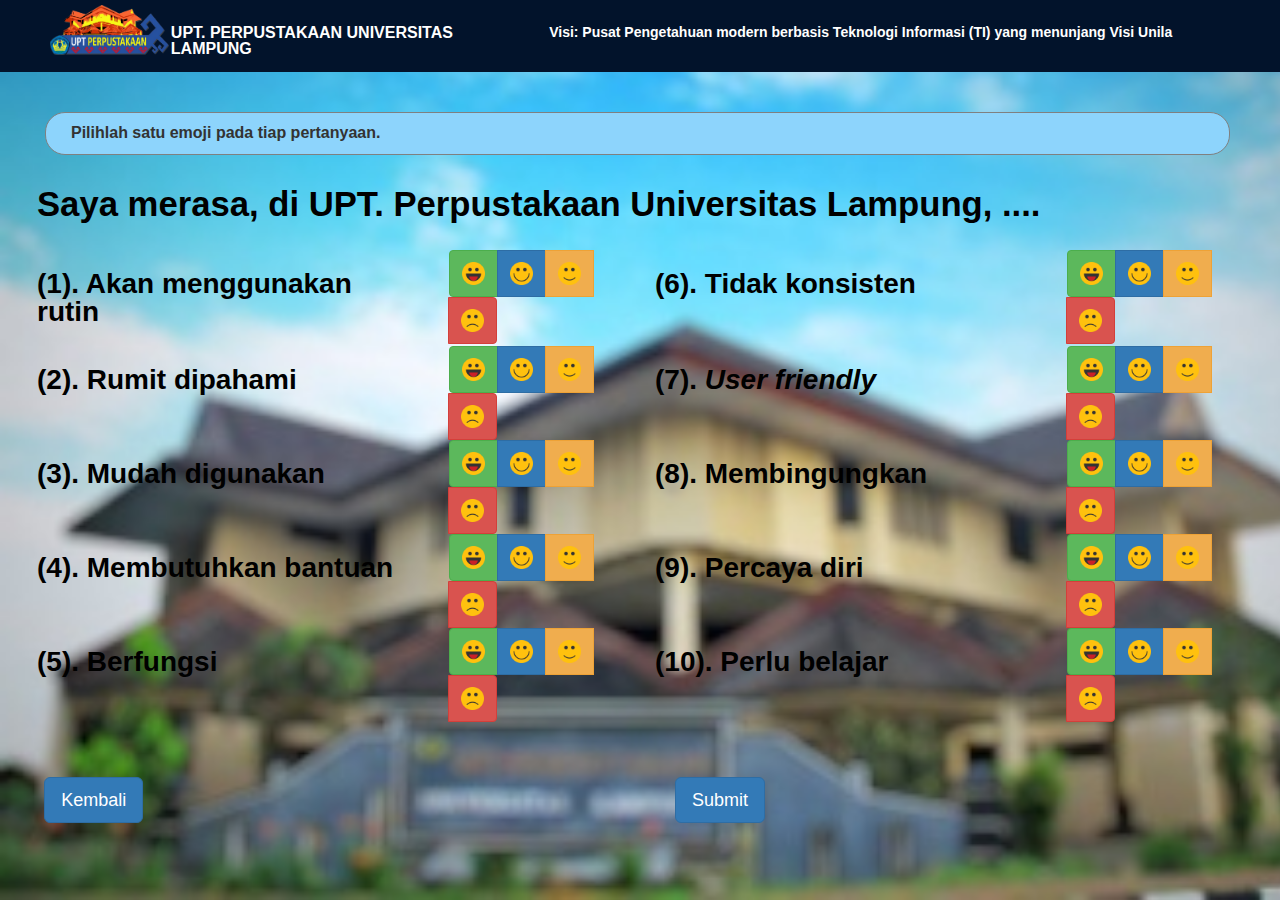
<file: survey.html>
<!DOCTYPE html>
<html lang="en">

<head>
    <link rel="icon" type="image/png" href="img/logoperpus2.png">
    <meta charset="utf-8">
    <title>Fasilitas</title>
    <link rel="stylesheet" type="text/css" href="css/style2.css">
    <link rel="stylesheet" href="css/bootstrap.min.css" />
    <!-- <script async type="text/javascript" src="js/script.js"></script> -->
    <!-- <script type="text/javascript" src="js/bootstrap.js"></script> -->
</head>

<body>
    <div class="wrap">
        <div class="container">
            <div class="col-lg-1">
                <img class="logo" src="img/logoperpus2.png" height="50px" style="text-align:left">
            </div>
            <div class="col-lg-4">
                <h1 class="judul">UPT. PERPUSTAKAAN UNIVERSITAS LAMPUNG</h1>
            </div>
            <div class="visi">
                <div class="col-lg-7">
                    <p>Visi: Pusat Pengetahuan modern berbasis Teknologi Informasi (TI) yang menunjang Visi Unila</p>
                </div>
            </div>
        </div>
        <div class="keterangan">
            <p>Pilihlah satu emoji pada tiap pertanyaan.</p>
        </div>
        <!------------------------------- Daftar Pertanyaan SUS ------------------------------->
        <div class="container2">
            <form action="terimakasih.html" method="GET" autocomplete="on" id="">
                <fieldset>
                    <div class="legend">Saya merasa, <span id="obyeksurvey">Obyek Survey</span> di UPT. Perpustakaan Universitas Lampung, ....</div>
                    <div class="row">
                        <div class="col-lg-4">
                            <div class="pertanyaan">
                                <label for="q1" class="pertanyaan">(1). Akan menggunakan rutin</label>
                            </div>
                        </div>
                        <div class="col-lg-2">
                            <div class="btn-group btn-group-toggle" data-toggle="buttons">
                                <label class="btn btn-success ">
                                    <input type="radio" name="q1" value="100"><img class=" q-gambar img-responsive"
                                        src="img/sangatpuas.png" alt="sangat puas">
                                </label>
                                <label class="btn btn-primary">
                                    <input type="radio" name="q1" value="75"><img class="q-gambar img-responsive"
                                        src="img/puas.png" alt="puas">
                                </label>
                                <label class="btn btn-warning">
                                    <input type="radio" name="q1" value="25"><img class=" q-gambar img-responsive"
                                        src="img/cukuppuas.png" alt="kurang puas">
                                </label>
                                <label class="btn btn-danger">
                                    <input type="radio" name="q1" value="0"><img class="q-gambar img-responsive"
                                        src="img/tidakpuas.png" alt="tidak puas">
                                    <div class="check">
                                        <div class="inside"></div>
                                    </div>
                                </label>
                            </div>
                        </div>
                        <div class="col-lg-4">
                            <div class="pertanyaan">
                                <label for="q1" class="pertanyaan">(6). Tidak konsisten</label>
                            </div>
                        </div>
                        <div class="col-lg-2">
                            <div class="btn-group btn-group-toggle" data-toggle="buttons">
                                <label class="btn btn-success ">
                                    <input type="radio" name="q6" value="0"><img class=" q-gambar img-responsive"
                                        src="img/sangatpuas.png" alt="sangat puas">
                                </label>
                                <label class="btn btn-primary">
                                    <input type="radio" name="q6" value="25"><img class="q-gambar img-responsive"
                                        src="img/puas.png" alt="puas">
                                </label>
                                <label class="btn btn-warning">
                                    <input type="radio" name="q6" value="75"><img class=" q-gambar img-responsive"
                                        src="img/cukuppuas.png" alt="kurang puas">
                                </label>
                                <label class="btn btn-danger">
                                    <input type="radio" name="q6" value="100"><img class="q-gambar img-responsive"
                                        src="img/tidakpuas.png" alt="tidak puas">
                                </label>
                            </div>
                        </div>
                    </div>
                    <div class="row">
                        <div class="col-lg-4">
                            <div class="pertanyaan">
                                <label for="q1" class="pertanyaan">(2). Rumit dipahami </label>
                            </div>
                        </div>
                        <div class="col-lg-2">
                            <div class="btn-group btn-group-toggle" data-toggle="buttons">
                                <label class="btn btn-success ">
                                    <input type="radio" name="q2" value="0"><img class=" q-gambar img-responsive"
                                        src="img/sangatpuas.png" alt="sangat puas">
                                </label>
                                <label class="btn btn-primary">
                                    <input type="radio" name="q2" value="25"><img class="q-gambar img-responsive"
                                        src="img/puas.png" alt="puas">
                                </label>
                                <label class="btn btn-warning">
                                    <input type="radio" name="q2" value="75"><img class=" q-gambar img-responsive"
                                        src="img/cukuppuas.png" alt="kurang puas">
                                </label>
                                <label class="btn btn-danger">
                                    <input type="radio" name="q2" value="100"><img class="q-gambar img-responsive"
                                        src="img/tidakpuas.png" alt="tidak puas">
                                </label>
                            </div>
                        </div>
                        <div class="col-lg-4">
                            <div class="pertanyaan">
                                <label for="q1" class="pertanyaan">(7). <em>User friendly</em></label>
                            </div>
                        </div>
                        <div class="col-lg-2">
                            <div class="btn-group btn-group-toggle" data-toggle="buttons">
                                <label class="btn btn-success ">
                                    <input type="radio" name="q7" value="100"><img class=" q-gambar img-responsive"
                                        src="img/sangatpuas.png" alt="sangat puas">
                                </label>
                                <label class="btn btn-primary">
                                    <input type="radio" name="q7" value="75"><img class="q-gambar img-responsive"
                                        src="img/puas.png" alt="puas">
                                </label>
                                <label class="btn btn-warning">
                                    <input type="radio" name="q7" value="25"><img class=" q-gambar img-responsive"
                                        src="img/cukuppuas.png" alt="kurang puas">
                                </label>
                                <label class="btn btn-danger">
                                    <input type="radio" name="q7" value="0"><img class="q-gambar img-responsive"
                                        src="img/tidakpuas.png" alt="tidak puas">
                                </label>
                            </div>
                        </div>
                    </div>
                    <div class="row">
                        <div class="col-lg-4">
                            <div class="pertanyaan">
                                <label for="q1" class="pertanyaan">(3). Mudah digunakan</label>
                            </div>
                        </div>
                        <div class="col-lg-2">
                            <div class="btn-group btn-group-toggle" data-toggle="buttons">
                                <label class="btn btn-success ">
                                    <input type="radio" name="q3" value="100"><img class=" q-gambar img-responsive"
                                        src="img/sangatpuas.png" alt="sangat puas">
                                </label>
                                <label class="btn btn-primary">
                                    <input type="radio" name="q3" value="75"><img class="q-gambar img-responsive"
                                        src="img/puas.png" alt="puas">
                                </label>
                                <label class="btn btn-warning">
                                    <input type="radio" name="q3" value="25"><img class=" q-gambar img-responsive"
                                        src="img/cukuppuas.png" alt="kurang puas">
                                </label>
                                <label class="btn btn-danger">
                                    <input type="radio" name="q3" value="0"><img class="q-gambar img-responsive"
                                        src="img/tidakpuas.png" alt="tidak puas">
                                </label>
                            </div>
                        </div>
                        <div class="col-lg-4">
                            <div class="pertanyaan">
                                <label for="q1" class="pertanyaan">(8). Membingungkan</label>
                            </div>
                        </div>
                        <div class="col-lg-2">
                            <div class="btn-group btn-group-toggle" data-toggle="buttons">
                                <label class="btn btn-success ">
                                    <input type="radio" name="q8" value="0"><img class=" q-gambar img-responsive"
                                        src="img/sangatpuas.png" alt="sangat puas">
                                </label>
                                <label class="btn btn-primary">
                                    <input type="radio" name="q8" value="25"><img class="q-gambar img-responsive"
                                        src="img/puas.png" alt="puas">
                                </label>
                                <label class="btn btn-warning">
                                    <input type="radio" name="q8" value="75"><img class=" q-gambar img-responsive"
                                        src="img/cukuppuas.png" alt="kurang puas">
                                </label>
                                <label class="btn btn-danger">
                                    <input type="radio" name="q8" value="100"><img class="q-gambar img-responsive"
                                        src="img/tidakpuas.png" alt="tidak puas">
                                </label>
                            </div>
                        </div>
                    </div>
                    <div class="row">
                        <div class="col-lg-4">
                            <div class="pertanyaan">
                                <label for="q1" class="pertanyaan">(4). Membutuhkan bantuan</label>
                            </div>
                        </div>
                        <div class="col-lg-2">
                            <div class="btn-group btn-group-toggle" data-toggle="buttons">
                                <label class="btn btn-success ">
                                    <input type="radio" name="q4" value="0"><img class=" q-gambar img-responsive"
                                        src="img/sangatpuas.png" alt="sangat puas">
                                </label>
                                <label class="btn btn-primary">
                                    <input type="radio" name="q4" value="25"><img class="q-gambar img-responsive"
                                        src="img/puas.png" alt="puas">
                                </label>
                                <label class="btn btn-warning">
                                    <input type="radio" name="q4" value="75"><img class=" q-gambar img-responsive"
                                        src="img/cukuppuas.png" alt="kurang puas">
                                </label>
                                <label class="btn btn-danger">
                                    <input type="radio" name="q4" value="100"><img class="q-gambar img-responsive"
                                        src="img/tidakpuas.png" alt="tidak puas">
                                </label>
                            </div>
                        </div>
                        <div class="col-lg-4">
                            <div class="pertanyaan">
                                <label for="q1" class="pertanyaan">(9). Percaya diri</label>
                            </div>
                        </div>
                        <div class="col-lg-2">
                            <div class="btn-group btn-group-toggle" data-toggle="buttons">
                                <label class="btn btn-success ">
                                    <input type="radio" name="q9" value="100"><img class=" q-gambar img-responsive"
                                        src="img/sangatpuas.png" alt="sangat puas">
                                </label>
                                <label class="btn btn-primary">
                                    <input type="radio" name="q9" value="75"><img class="q-gambar img-responsive"
                                        src="img/puas.png" alt="puas">
                                </label>
                                <label class="btn btn-warning">
                                    <input type="radio" name="q9" value="25"><img class=" q-gambar img-responsive"
                                        src="img/cukuppuas.png" alt="kurang puas">
                                </label>
                                <label class="btn btn-danger">
                                    <input type="radio" name="q9" value="0"><img class="q-gambar img-responsive"
                                        src="img/tidakpuas.png" alt="tidak puas">
                                </label>
                            </div>
                        </div>
                    </div>
                    <div class="row">
                        <div class="col-lg-4">
                            <div class="pertanyaan">
                                <label for="q1" class="pertanyaan">(5). Berfungsi</label>
                            </div>
                        </div>
                        <div class="col-lg-2">
                            <div class="btn-group btn-group-toggle" data-toggle="buttons">
                                <label class="btn btn-success ">
                                    <input type="radio" name="q5" value="100"><img class=" q-gambar img-responsive"
                                        src="img/sangatpuas.png" alt="sangat puas">
                                </label>
                                <label class="btn btn-primary">
                                    <input type="radio" name="q5" value="75"><img class="q-gambar img-responsive"
                                        src="img/puas.png" alt="puas">
                                </label>
                                <label class="btn btn-warning">
                                    <input type="radio" name="q5" value="25"><img class=" q-gambar img-responsive"
                                        src="img/cukuppuas.png" alt="kurang puas">
                                </label>
                                <label class="btn btn-danger">
                                    <input type="radio" name="q5" value="0"><img class="q-gambar img-responsive"
                                        src="img/tidakpuas.png" alt="tidak puas">
                                </label>
                            </div>
                        </div>
                        <div class="col-lg-4">
                            <div class="pertanyaan">
                                <label for="q1" class="pertanyaan">(10). Perlu belajar</label>
                            </div>
                        </div>
                        <div class="col-lg-2">
                            <div class="btn-group btn-group-toggle" data-toggle="buttons">
                                <label class="btn btn-success ">
                                    <input type="radio" name="q10" value="0">
                                    <img class=" q-gambar img-responsive"                                      src="img/sangatpuas.png" alt="sangat puas">
                                </label>
                                <label class="btn btn-primary">
                                    <input type="radio" name="q10" value="25"><img class="q-gambar img-responsive"
                                        src="img/puas.png" alt="puas">
                                </label>
                                <label class="btn btn-warning">
                                    <input type="radio" name="q10" value="75"><img class=" q-gambar img-responsive"
                                        src="img/cukuppuas.png" alt="kurang puas">
                                </label>
                                <label class="btn btn-danger">
                                    <input type="radio" name="q10" value="100"><img class="q-gambar img-responsive"
                                        src="img/tidakpuas.png" alt="tidak puas">
                                </label>
                            </div>
                        </div>
                    </div>
                    <input type="hidden" id="hiddenkategori" name="kategori" value="fasilitas" />
                </div>
            </fieldset>
        </form>
    </div>
    <!---------------------------- Daftar pertanyaan SUS selesai -------------------------->

    <!-- Footer -->
    <footer>
        <div class="container text-center">
            <div class="row">
                <div class="col-lg-5">
                    <a href="index.html">
                        <button type="submit" class="btn btn-primary btn-lg">Kembali</button>
                    </a>
                </div>
                <div class="col-lg-6">
                        <a href="terimakasih.html">
                    <button type="submit" id="btnKirimData" class="btn btn-primary btn-lg">Submit</button>
                    </a>
                </div>
            </div>
        </div>
    </footer>
    </div>
    <script src="script/js/survey.js"></script>
</body>
</html>
</file>
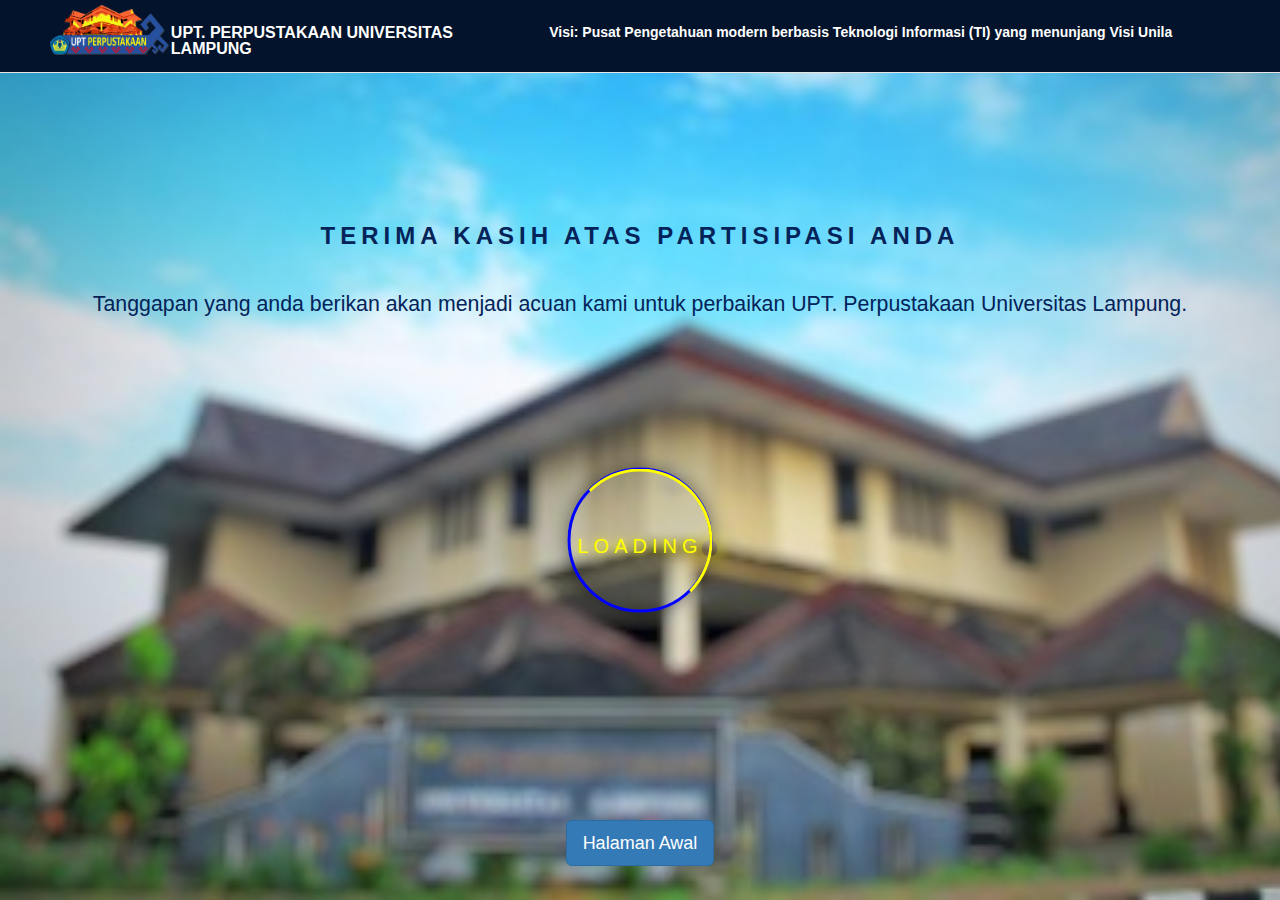
<file: terimakasih.html>
<!DOCTYPE html>
<html lang="en">
<head>
	<link rel="icon" type="image/png" href="img/logoperpus2.png">
	<meta charset="utf-8">
	<meta http-equiv="refresh" content="5; URL=index.html">
		<title>Terima Kasih</title>
	<link rel="stylesheet" type="text/css" href="css/style.css">
	<link rel="stylesheet" href="css/bootstrap.min.css" />
	<script type="text/javascript" src="js/script.js"></script>
	<script type="text/javascript" src="js/bootstrap.js"></script>	    
</head>

<body>
<div class="wrap">
	<div class="container">
		<div class="col-lg-1">
			<img class="logo" src="img/logoperpus2.png" height="50px" align="left">
		</div>
		<div class="col-lg-4">
			<h1 class="judul">UPT. PERPUSTAKAAN UNIVERSITAS LAMPUNG</h1>
		</div>
		<div class="visi">	
			<div class="col-lg-7">
				<p>Visi: Pusat Pengetahuan modern berbasis Teknologi Informasi (TI) yang menunjang Visi Unila</p>
			</div>
		</div>
	</div>
	<legend></legend>
	
	<div class="terimakasih">
		<h2>TERIMA KASIH ATAS PARTISIPASI ANDA</h2>
	</div>
	<div class="paragraf">
		<p>Tanggapan yang anda berikan akan menjadi acuan kami untuk perbaikan UPT. Perpustakaan Universitas Lampung.</p>
	</div>
	
	<div class="ring">
		Loading
		<span></span>
	</div>
<footer>
	<div class="halamanawal">
		<div class="col-sm-12">
			<a href="index.html"><button type="submit" class="btn btn-primary btn-lg">Halaman Awal</button></a>
		</div>
	</div>	
</footer>
</div>
</body>
</html>
</file>
<file: css/style.css>
html, body {
	height: 100%;
	width: 100%;
}

body {
	margin:0;
	padding: 0;
	text-align: center;
	background: url(../img/perpus01.jpeg);
	background-size: cover;
	background-attachment: fixed;
	background-repeat: no-repeat;
	margin:0;
	padding: 0;
	
}


/*bagian header*/

.wrap .container {
  width: 100%;
  height: auto;
  margin: 0 auto;
  margin-top: 0;
  position: relative;
  z-index: 0;
  padding: 5px;
  background: #02132b;
}

.logo{
	padding-left: 30px;
}

.wrap .container .judul{
  font-family: "Merriweather Sans",sans-serif;
    font-size: 16px;
    font-weight: bold;
    line-height: 1;
    padding-left: 45px;
    text-align: left;
    color: white;
}

.wrap .container .visi{
    text-align: left;
    font-family: "Merriweather Sans",sans-serif;
    font-size: 14px;
    font-weight: bold;
    line-height: 1;
    padding-left: 100px;
    color: white;
    padding-top: 20px;
  
}
/*akhir header*/

 
/*bagian header2*/
.wrap  .surveysingkat {
	background-color: transparent;
	color: black ;
	height: auto;
	width: 100%;
	padding:  0 0 0 0px;
	text-align: center;
	float: center;
	margin-top: 40px;
}

.wrap  h2{
	color: #032359 ;
	font-size: 18pt;
	font-family: "arial", sans-serif;
	text-align: center;
	font-weight: bold;
}

.q-gambar{
  width: 80px;

}

.pilihan h3{
	color: #032359;
	font-size: 18pt;
	font-family:"arial",sans-serif;
	font-weight: bold;
}

.wrap .pilihan .container {
	background: transparent;
	height: auto;
	width: 100%;
	float: center;
	margin: 5px;
	margin-top: 30px;
	margin-bottom: 0px;
	padding:5px;
	padding-bottom: 0;
}


.wrap .pilihan .box{
	width:320px;
	height:auto;
	background: #091b87;
	color: white;
	font-size: 16pt;
	font-family: "Merriweather Sans",sans-serif;
	padding: 20px;
	border-radius: 0;
	display: block;
    letter-spacing: 1px;
    margin-left:auto;
	margin-right:auto;
	margin-top:0px;
	margin-bottom:0px;
}

.col-lg-4{
	display: inline-grid;
}

.container .p-gambar{
	width: 320px;
	height: 200px;
	border-radius:0px;
}

/*--------------------------Halaman Terima Kasih-----------------------------*/
.wrap .terimakasih {
	margin-top: 150px;
	position: center;
	font-size: 80pt;
	color: green;
	letter-spacing: 5px;
} 

.wrap .paragraf{
	width:auto;
	height:auto;
	margin-top: 40px;
	font-size: 16pt;
	color: #032359;
	background:transparent;
}

.wrap footer {
	color: white;
	background: transparent;
	font-size: 1em;
	width: 100%;
	padding: 10px;
	height: 90px;
	font-size: 16pt;
	margin-top: 15px;
	position: absolute;
	line-height: 40px;
	bottom:0px;
}
 /*----------------------------Bagian Spinner Loading-----------------------------*/
.ring{
	position: absolute;
	top: 60%;
	left:50%;
	transform: translate(-50%, -50%);
	width: 145px;
	height: 145px;
	background: transparent;
	border: 3px solid blue;
	border-radius: 50%;
	text-align: center;
	line-height: 150px;
	font-family: sans-serif;
	font-size: 20px;
	color: yellow;
	letter-spacing: 5px;
	text-transform: uppercase;
	text-shadow: 0 0 10px yellow;
	box-shadow: 0 0 20px rgba(0,0,0,0.5);
}

.ring:before{
	content:'';
	position: absolute;
	top: -2px;
	left: -3px;
	right: -2px;
	width: 145px;
	height: 145px;

	border: 3px solid transparent;
	border-top: 3px solid yellow;
	border-right: 3px solid yellow;
	border-radius: 50%;
	animation: animateCircle 2s linear infinite;
}

span{
	display: block;
	position: absolute;
	top: calc(50%);
	left: 50%;
	top: 50%;
	width: 50%;
	height: 4px;
	background-color: transparent;
	transform-origin:left;
	animation: animate 2s linear infinite;
}

span:before{
	content: '';
	position: absolute;
	width: 16px;
	height: 16px;
	border-radius: 50%;
	top:0px;
	right: -8px;
	box-shadow: 0 0 20px yellow;
}

@keyframes animateCircle{
	0%{
		transform: rotate(0deg);
	}100%{
		transform: rotate(360deg);
	}
}

@keyframes animate{
	0%{
		transform: rotate(40deg);
	}100%{
		transform: rotate(398deg);
	}
}

/*---------------------------------------Resolusi Layar----------------------------------*/
@media screen and (max-width:1440px){

  #maincontent{
    width: auto;
    float: none;
  }
  #sidebar{
    width: auto;
    float: none;
  }
}
</file>
<file: css/style2.css>
body {
 
  background: url(../img/perpus01.jpeg);
  background-size: cover;
  background-attachment: fixed;
  background-repeat: no-repeat;
  
  
}


/*--------------------------------------Halaman Fasilitas------------------------------*/

.wrap .container {
  width: 100%;
  height: auto;
  margin: 0 auto;
  margin-top: 0;
  position: relative;
  z-index: 0;
  padding: 5px;
  background: #02132b;
}

.logo{
  padding-left: 30px;
}

.wrap .container .judul{
  font-family: "Merriweather Sans",sans-serif;
    font-size: 16px;
    font-weight: bold;
    line-height: 1;
    padding-left: 45px;
    text-align: left;
    color: white;
}

.wrap .container .visi{
    text-align: left;
    font-family: "Merriweather Sans",sans-serif;
    font-size: 14px;
    font-weight: bold;
    line-height: 1;
    padding-left: 100px;
    color: white;
    padding-top: 20px;
  
}

h2{
   font-family: "Merriweather Sans";
}

hr {
  width: 580px;
  float: left;
  border-top: 2px solid #999;
 }

 .wrap .container2{
  width: 95%;
  height: auto;
  margin: 0 auto;
  margin-top: 20px;
  position: relative;
  z-index: 0;
  padding: 5px;
  float: center;
}

.keterangan{
  width: auto;
  height: 43px; 
  border: solid 1px grey;
  border-radius: 20px;
  background: #8dd4fc;
  margin-left: 45px;
  margin-right: 50px;
  margin-top: 40px;
  font-size: 12pt;
  font-family: "Merriweather Sans", sans-serif;
  font-weight: bold;
  padding-left: 25px;
  padding-top: 9px;
}

.container2 .legend{
  font-size: 26pt;
  font-family: "Merriweather Sans", sans-serif;
  font-weight: bold;
  height:30px;
  margin-top: 0px;
  margin-bottom: 0px;
  color: black;
}


#gambar{
  height: 10px;
  width:10px;

}

.pertanyaan{
  margin-top: 10px;
  margin-bottom: 10px;
  font-family: "Merriweather Sans", sans-serif;
  font-size: 21pt;
  line-height: 1;
  color: black;
}

.q-gambar{
  width: 23px;
  margin-top: 5px;
  margin-bottom: 5px;
  z-index: 5;
  transition: .25s linear;
  -webkit-transition: border .25s linear;
}


.button {
   background-color: black;
   color: white;
   height: 30px;
   width: 150px; 
   text-align: center;
}

.button.red {
  background-color: red;
}

.button.red.opaque { 
  opacity: 0.7;
}
javascript (so far)



.container2 .col-lg-2{
  margin-top: 10px;
}

.container2 .legend{
  margin-bottom: 40px;
}

.kanan{

    position: absolute;
    right: 0px;
    width: 100px;
    height: 20px;
    padding: 0px;
}


input[type=radio]:checked ~ .q-gambar {
  border: 5px solid transparent;
}

input[type=radio]:checked ~ .q-gambar::before{
  background: transparent;
}

input[type=radio]:checked ~ label{
  color: #ED146F;
}




footer{
  float: left;
  margin-top: 50px;
  margin-left: -150px;
}

footer .col-lg-6{
  margin-left: 90px;
}

/*-----------------Bagian Ukuran Layar------------------------------------*/
@media screen and (max-width:1440px){

  #maincontent{
    width: auto;
    float: none;
  }
  #sidebar{
    width: auto;
    float: none;
  }
}
</file>
